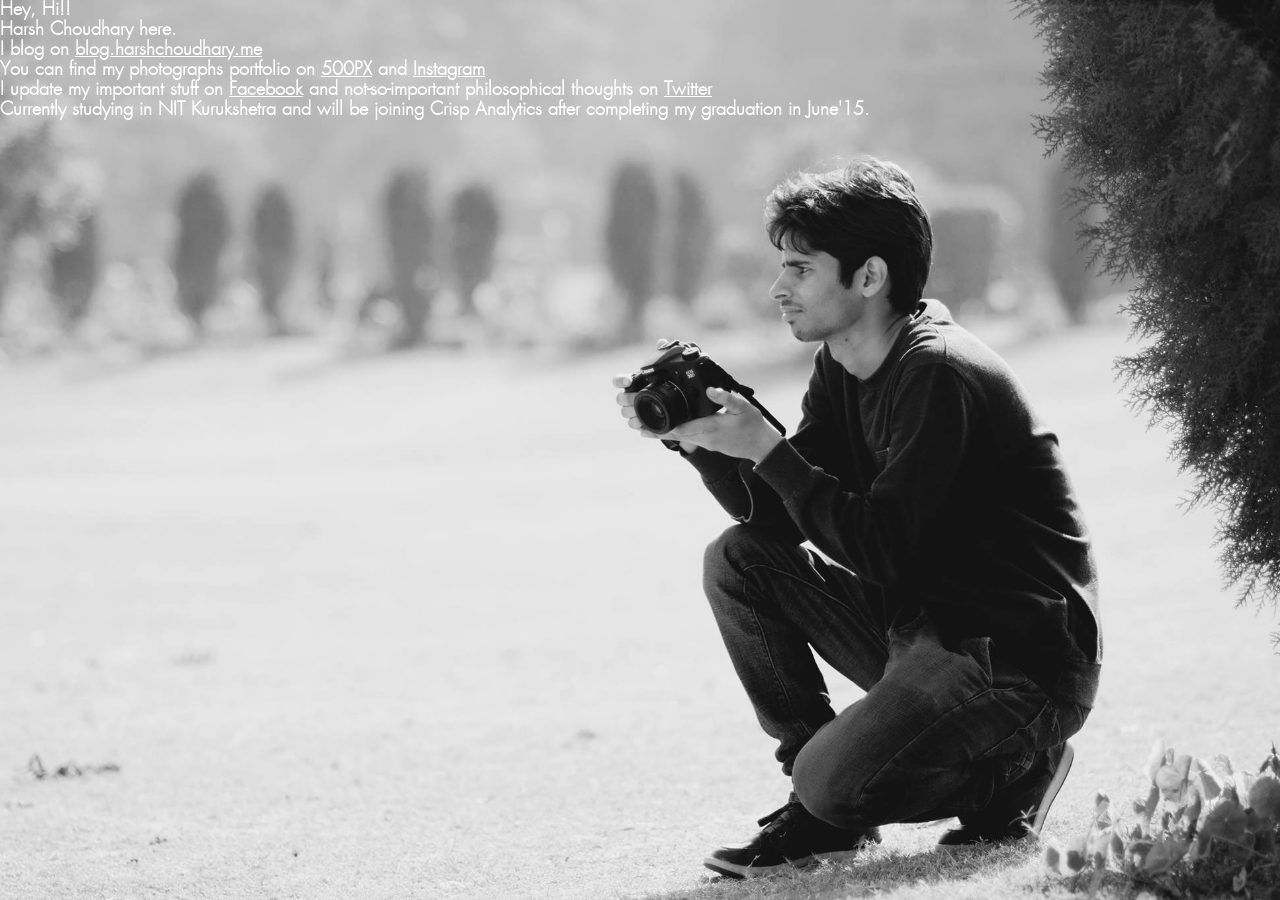
<file: v1/index-old.html>
<html>
	<head>
		<link href="css/style.css" rel="stylesheet">
		<title>111681.me</title>
	</head>
	<body>
		<div class="space">
			Hey, Hi!!<br>
			Harsh Choudhary here.<br>
			I blog on <a href="http://blog.harshchoudhary.me" target="_blank">blog.harshchoudhary.me</a><br>
			You can find my photographs portfolio on <a href="https://500px.com/harshchoudhary">500PX</a> and <a href="https://instagram.com/harsh.choudhary">Instagram</a><br>
			I update my important stuff on <a href="https://facebook.com/shry.harsh">Facebook</a> and not-so-important philosophical thoughts on <a href="https://twitter.com/har_ssh">Twitter</a><br>
			Currently studying in NIT Kurukshetra and will be joining Crisp Analytics after completing my graduation in June'15.
		</div>
	</body>
</html>
</file>
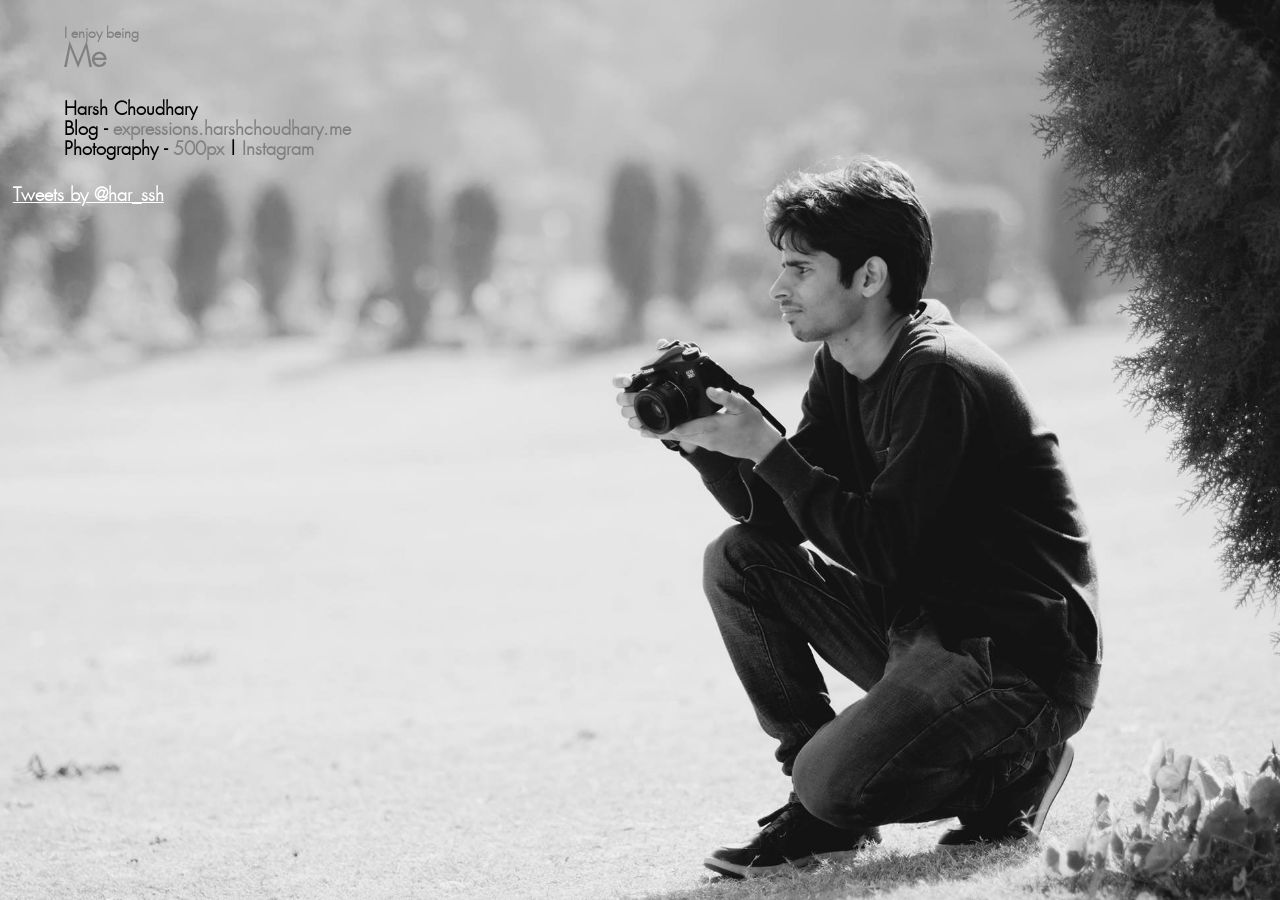
<file: v1/index-old2.html>
<html>
	<head>
		<link href="css/style.css" rel="stylesheet">
		<title>111681.me</title>
	</head>
	<body>
		<div class="space">
			<div class="profession">I enjoy being <br><span class="designation">Me</span></div>
			<div class="name">Harsh Choudhary
			<br>Blog - <a href="http://expressions.harshchoudhary.me">expressions.harshchoudhary.me</a>
			<br>Photography - <a href="http://500px.com/harshchoudhary">500px</a> | <a href="http://instagram.com/harsh.choudhary">Instagram</a>
			<br> <span class="contact">8130675743|shry.harsh@gmail.com</span>
			</div>
			<div class="tweets">
			            <a class="twitter-timeline"  href="https://twitter.com/har_ssh" data-widget-id="689533429537308672" data-chrome="nofooter noborders noscrollbar nofooter transparent" height="400px">Tweets by @har_ssh</a>
            <script>!function(d,s,id){var js,fjs=d.getElementsByTagName(s)[0],p=/^http:/.test(d.location)?'http':'https';if(!d.getElementById(id)){js=d.createElement(s);js.id=id;js.src=p+"://platform.twitter.com/widgets.js";fjs.parentNode.insertBefore(js,fjs);}}(document,"script","twitter-wjs");</script>


			</div>
		</div>
	</body>
</html>
</file>
<file: v1/css/style.css>
@font-face{
  src:url('../fonts/futura.TTF');
  font-family:'futura';
}
body{
  padding:0;
  margin:0;
  width:100%;
  height:100%;
  background:white;//smoke;
}
.space{
  display: inline-block;
  width:100%;
  height:100%;
  background:url('../images/background-me.jpg');
  background-size:auto 100%;
  background-repeat:no-repeat;
  background-position: 100%;
  color:white;
  font-size:18px;
  font-weight:bold;
  font-family:futura;
}
.space a{
  color:white;//#001A2B;
  
}
.profession{
  color:grey;
  //position:absolute;
  margin-top:2%;
  margin-left:5%;
  font-size:14px;
}
.profession .designation{
  display: inline-block;
  font-size:30px;
}
.name{
  color:black;
  //position: absolute;
  margin-top: 2%;
  margin-left:5%;
}
.name a{
  color:grey;
  text-decoration:none;
}
.name a:hover{
  text-decoration: underline;
}
.name .contact{
  display: none;
  color:grey;
  font-size: 14px;
  line-height: 25px;
}
.tweets{
  //position: absolute;
  width:25%;
  height:50%;
  margin-top:2%;
  margin-left:1%;
}
</file>
